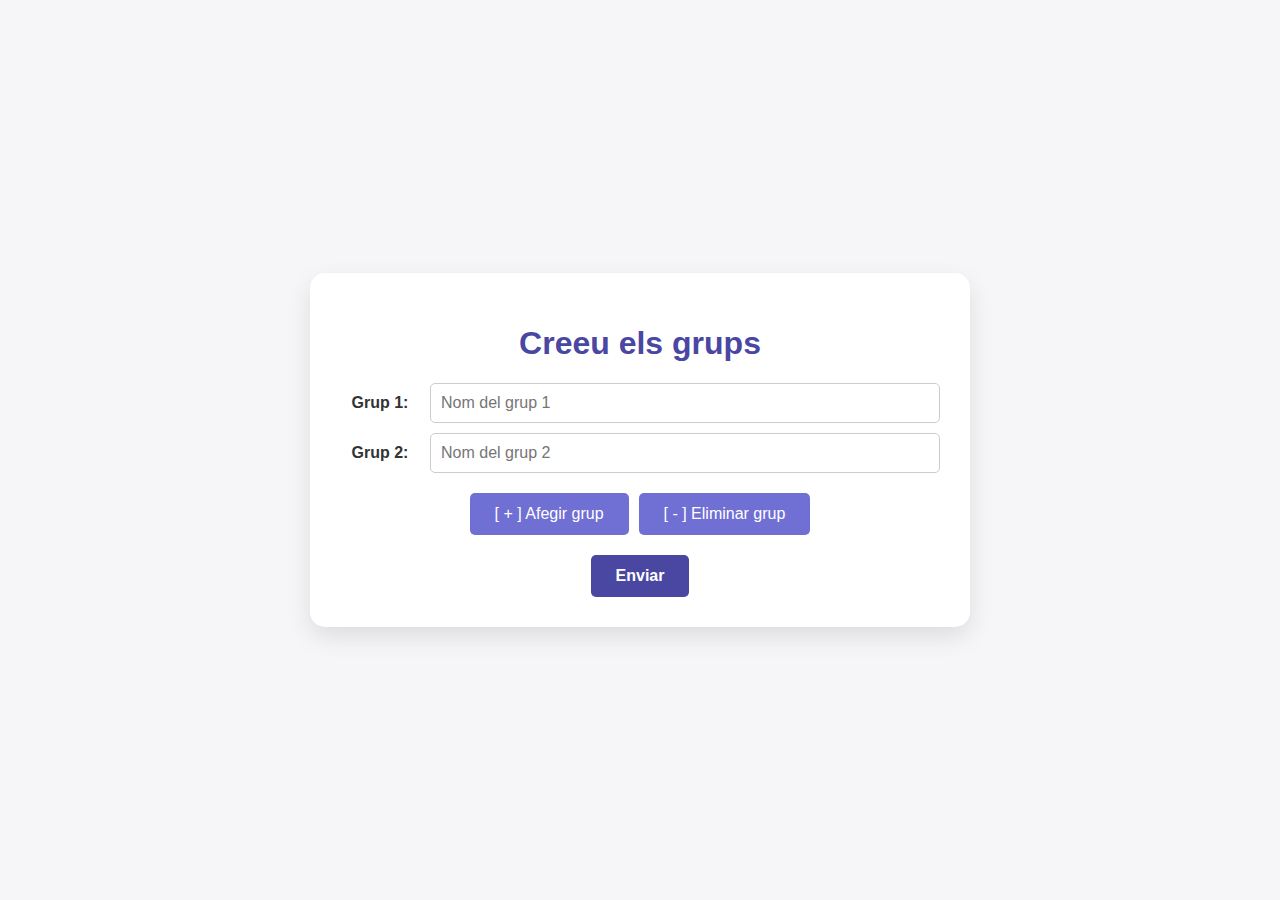
<file: index.html>
<!DOCTYPE html>
<html lang="ca">
<head>
    <meta charset="UTF-8">
    <meta name="viewport" content="width=device-width, initial-scale=1.0">
    <title>Configuració de Grups</title>
    <link rel="stylesheet" href="css/styles.css">
</head>
<body>
    <div class="container">
        <h1>Creeu els grups</h1>
        
        <div id="group-list">
            <div class="group-item">
                <label for="group-1">Grup 1:</label>
                <input type="text" id="group-1" maxlength="25" placeholder="Nom del grup 1">
            </div>
            <div class="group-item">
                <label for="group-2">Grup 2:</label>
                <input type="text" id="group-2" maxlength="25" placeholder="Nom del grup 2">
            </div>
        </div>

        <div class="button-container">
            <button id="addGroup">[ + ] Afegir grup</button>
            <button id="removeGroup">[ - ] Eliminar grup</button>
        </div>

        <div class="button-container">
            <button id="startGame" class="primary">Enviar</button>
        </div>
    </div>

    <script src="js/grupos.js"></script>
</body>
</html>
</file>
<file: css/styles.css>
/* Estilos generales */
:root {
  --primary-color: #4a47a3;
  --secondary-color: #706fd3;
  --background-color: #f6f5f7;
  --text-color: #333;
  --white: #fff;
  --green: #2ecc71;
  --red: #e74c3c;
}

body {
  font-family: 'Segoe UI', Tahoma, Geneva, Verdana, sans-serif;
  background-color: var(--background-color);
  color: var(--text-color);
  display: flex;
  justify-content: center;
  align-items: center;
  min-height: 100vh;
  margin: 0;
  padding: 20px;
  box-sizing: border-box;
}

.container {
  background: var(--white);
  padding: 30px;
  border-radius: 15px;
  box-shadow: 0 10px 25px rgba(0, 0, 0, 0.1);
  width: 100%;
  max-width: 600px;
  text-align: center;
}

h1, h2 {
  color: var(--primary-color);
}

/* --- Página de Grupos (index.html) --- */
#group-list .group-item {
  display: flex;
  align-items: center;
  margin-bottom: 10px;
}

#group-list label {
  font-weight: bold;
  margin-right: 10px;
  min-width: 80px;
}

#group-list input {
  flex-grow: 1;
  padding: 10px;
  border: 1px solid #ccc;
  border-radius: 5px;
  font-size: 1rem;
}

.button-container {
  margin-top: 20px;
  display: flex;
  gap: 10px;
  justify-content: center;
}

button {
  padding: 12px 25px;
  border: none;
  border-radius: 5px;
  background-color: var(--secondary-color);
  color: var(--white);
  font-size: 1rem;
  cursor: pointer;
  transition: background-color 0.3s, transform 0.2s;
}

button:hover {
  background-color: var(--primary-color);
  transform: translateY(-2px);
}

button.primary {
  background-color: var(--primary-color);
  font-weight: bold;
}

/* --- Página de Juego (juego.html) --- */
#scores-container {
  display: flex;
  justify-content: space-around;
  flex-wrap: wrap;
  gap: 15px;
  margin-bottom: 30px;
}

.score-block {
  padding: 10px 20px;
  border-radius: 8px;
  color: var(--white);
  min-width: 120px;
  box-shadow: 0 4px 10px rgba(0,0,0,0.1);
  transition: transform 0.3s, box-shadow 0.3s;
}
.score-block.active {
    transform: scale(1.15);
    box-shadow: 0 8px 20px rgba(0,0,0,0.2);
    border: 3px solid var(--white);
}
.score-block h3 {
    margin: 0;
    font-size: 1.2rem;
}
.score-block p {
    margin: 5px 0 0;
    font-size: 1.8rem;
    font-weight: bold;
}

/* --- MODIFICACIONS PER AL NOU TEMPORITZADOR --- */
#question-container {
    position: relative; /* Necessari per posicionar el temporizador */
    padding: 25px;
    padding-top: 50px; /* Espai per al nou temporitzador a dalt */
    border-radius: 10px;
    margin-bottom: 20px;
    color: var(--white);
    transition: background-color 0.5s;
}

#question-text {
    font-size: 1.5rem;
    font-weight: bold;
}

/* ESTILS DEL NOU TEMPORITZADOR */
#timer {
    position: absolute;
    top: -35px; /* Puja el temporitzador fora del quadre de la pregunta */
    left: 50%;
    transform: translateX(-50%);
    width: 70px;
    height: 70px;
    background-color: var(--background-color);
    border-radius: 50%;
    display: none; /* Amagat per defecte, es mostra amb JS */
    align-items: center;
    justify-content: center;
    box-shadow: 0 4px 8px rgba(0,0,0,0.15);
    border: 3px solid var(--white);
}

#timer-progress {
    position: absolute;
    width: 100%;
    height: 100%;
    border-radius: 50%;
    background: conic-gradient(var(--primary-color) 360deg, transparent 0deg); 
}

#timer-text {
    font-size: 1.8rem;
    font-weight: bold;
    color: var(--text-color);
    z-index: 1; /* Perquè es veja per sobre de la barra de progrés */
}
/* --- FI DE LES MODIFICACIONS --- */

#options-container {
    display: grid;
    grid-template-columns: 1fr 1fr;
    gap: 15px;
}

.option {
    padding: 20px;
    background: var(--white);
    border: 2px solid var(--secondary-color);
    border-radius: 8px;
    cursor: pointer;
    font-size: 1.1rem;
    transition: all 0.2s ease;
}
.option:hover:not(.disabled) {
    background-color: #eef;
    transform: translateY(-3px);
}
.option.correct {
    background-color: var(--green);
    color: var(--white);
    border-color: var(--green);
}
.option.incorrect {
    background-color: var(--red);
    color: var(--white);
    border-color: var(--red);
}
.option.disabled {
    cursor: not-allowed;
    opacity: 0.7;
}

#chests-container {
    display: none; /* Oculto por defecto */
    justify-content: space-around;
    margin-top: 30px;
    gap: 20px;
}
.chest {
    font-size: 4rem;
    cursor: pointer;
    transition: transform 0.2s;
}
.chest:hover {
    transform: scale(1.2);
}

#podium-container {
    display: none;
    flex-direction: column;
    align-items: center;
}
.podium-step {
    margin: 5px;
    padding: 15px 30px;
    border-radius: 8px;
    color: white;
    font-weight: bold;
    width: 80%;
}
.podium-1 { background-color: #ffd700; color: #333; }
.podium-2 { background-color: #c0c0c0; color: #333; }
.podium-3 { background-color: #cd7f32; }

/* Responsive */
@media (max-width: 600px) {
    .container {
        padding: 20px;
    }
    #options-container {
        grid-template-columns: 1fr;
    }
}

.score-block.targetable {
    cursor: pointer;
    animation: pulse 1.5s infinite;
    border: 3px solid var(--primary-color);
}
.score-block.disabled {
    opacity: 0.5;
    cursor: not-allowed;
}
@keyframes pulse {
    0% {
        transform: scale(1);
        box-shadow: 0 4px 10px rgba(0,0,0,0.1);
    }
    50% {
        transform: scale(1.05);
        box-shadow: 0 6px 15px rgba(74, 71, 163, 0.4);
    }
    100% {
        transform: scale(1);
        box-shadow: 0 4px 10px rgba(0,0,0,0.1);
    }
}
</file>
